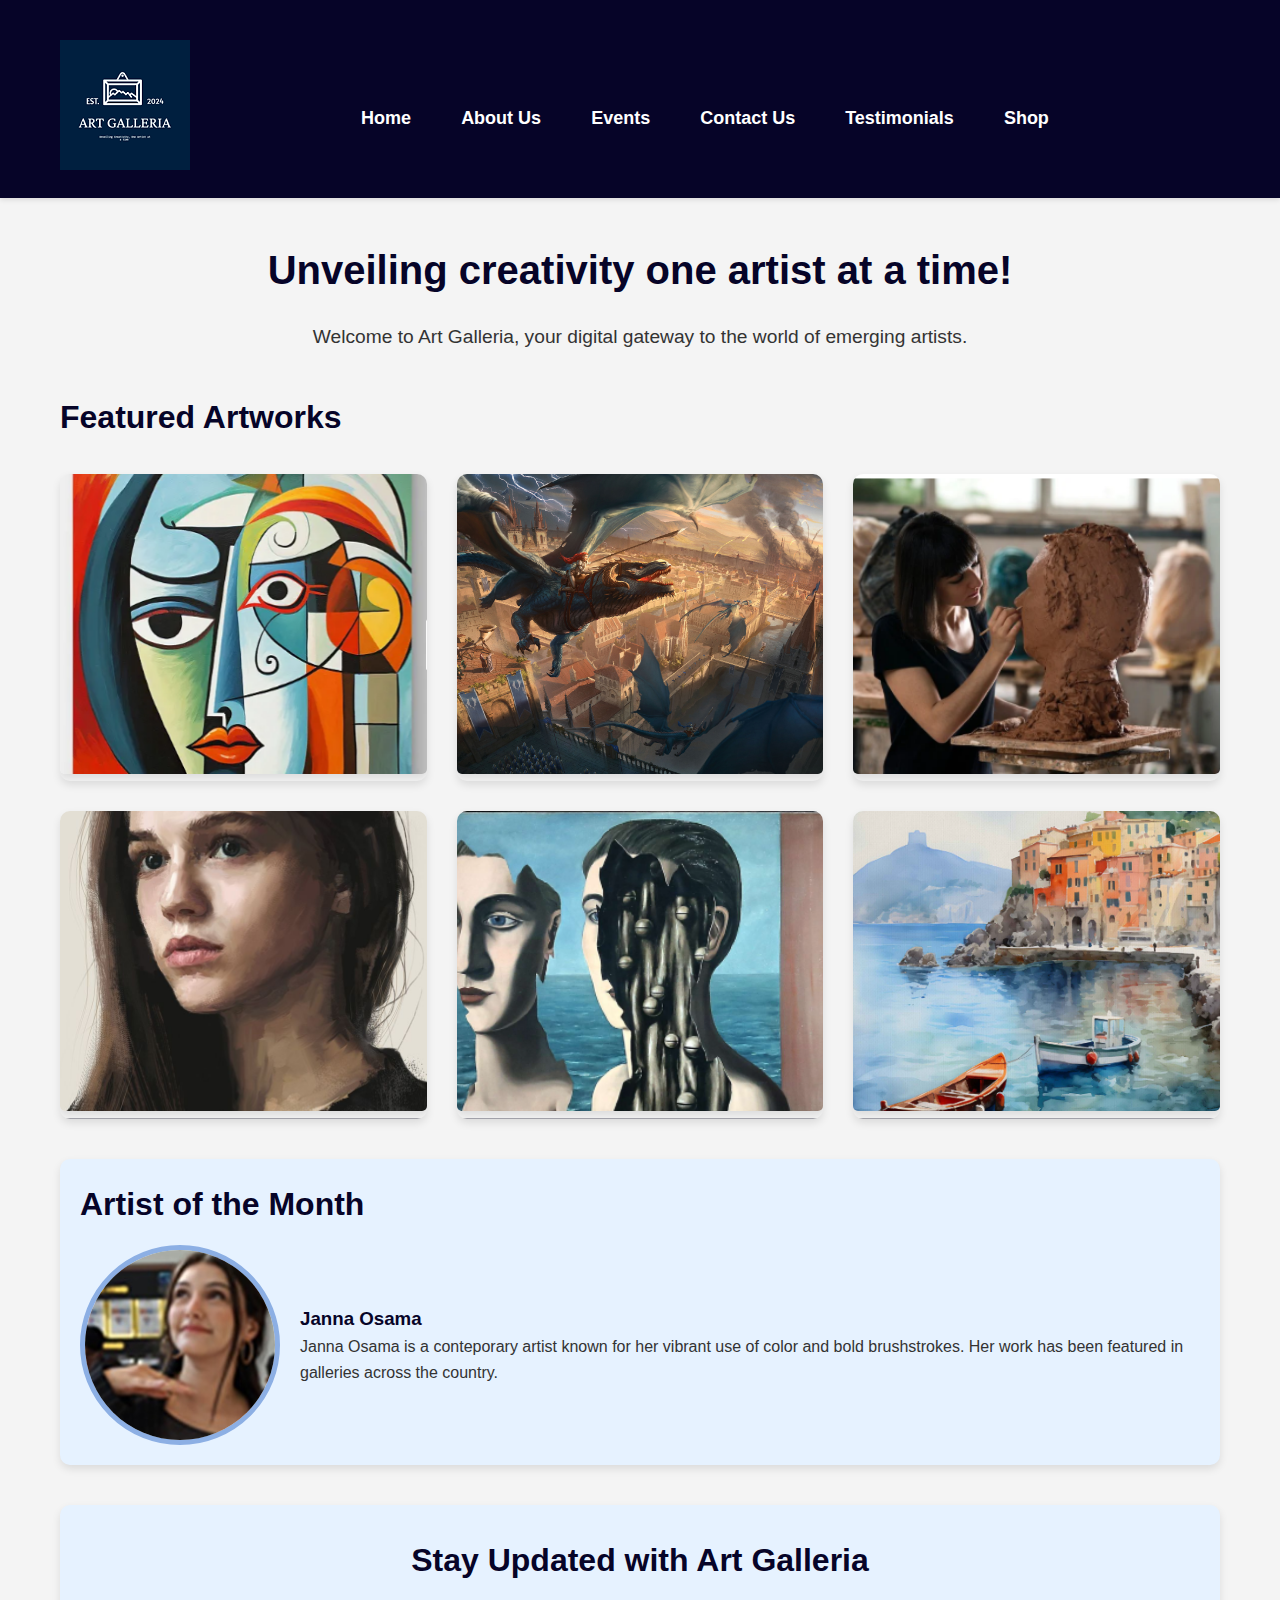
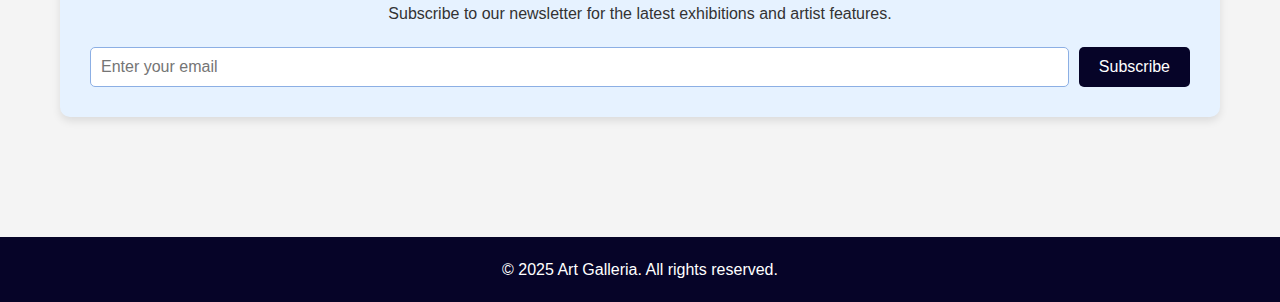
<file: index.html>
<!DOCTYPE html>
        <html lang="en">
        <head>
            <meta name="viewport" content="width=device-width, initial-scale=1.0">

            <meta charset="UTF-8">
            <meta name="viewport" content="width=device-width, initial-scale=1.0">
            <title>Art Galleria - Digital Art Gallery</title>
            <link rel="stylesheet" href="styles.css">
            <style>
                html, body {
                    background-color: #f4f4f4 !important;
                    font-family: 'Arial', sans-serif;
                    color: #333;
                    line-height: 1.6;
                    margin: 0;
                    padding: 0;
                }
                header {
                    background-color: #060428;
                    color: white;
                    padding: 20px 0;
                    box-shadow: 0 2px 5px rgba(0,0,0,0.1);
                }
                .logo-container {
                    text-align: center;
                }
                .logo {
                    max-width: 150px;
                    height: auto;
                }
                .navbar {
                    display: flex;
                    justify-content: center;
                    margin-top: 20px;
                }
                .nav-list {
                    list-style: none;
                    padding: 0;
                    display: flex;
                    gap: 20px;
                }
                .nav-list a {
                    color: white;
                    text-decoration: none;
                    font-weight: bold;
                    transition: color 0.3s ease;
                }
                .nav-list a:hover {
                    color: #609ed4;
                }
                .content {
                    max-width: 1200px;
                    margin: 0 auto;
                    padding: 40px 20px;
                }
                .tagline {
                    font-size: 2.5em;
                    color: #060428;
                    text-align: center;
                    margin-bottom: 20px;
                }
                .intro {
                    text-align: center;
                    font-size: 1.2em;
                    margin-bottom: 40px;
                }
                .featured-art {
                    display: grid;
                    grid-template-columns: repeat(3, 1fr);
                    gap: 30px;
                    margin-top: 30px;
                }
                .art-piece {
                    position: relative;
                    overflow: hidden;
                    border-radius: 10px;
                    box-shadow: 0 4px 8px rgba(0,0,0,0.1);
                    transition: transform 0.3s ease;
                }
                .art-piece:hover {
                    transform: translateY(-5px);
                }
                .art-piece img {
                    width: 100%;
                    height: 300px;
                    object-fit: cover;
                    transition: transform 0.3s ease;
                }
                .art-piece:hover img {
                    transform: scale(1.05);
                }
                .art-info {
                    position: absolute;
                    bottom: 0;
                    left: 0;
                    right: 0;
                    background: rgba(3, 3, 27, 0.7);
                    color: white;
                    padding: 10px;
                    transform: translateY(100%);
                    transition: transform 0.3s ease;
                }
                .art-piece:hover .art-info {
                transform: translateY(0);
            }
            .cta-button {
                display: block;
                width: 200px;
                margin: 40px auto;
                padding: 15px 30px;
                background-color: #8cafe4;
                color: #060428;
                text-align: center;
                text-decoration: none;
                font-weight: bold;
                border-radius: 5px;
                transition: background-color 0.3s ease;
            }
            .cta-button:hover {
                background-color: #8cafe4;
            }
            .wave-container {
                position: relative;
                height: 150px;
                overflow: hidden;
            }
            .wave {
                position: absolute;
                bottom: 0;
                left: 0;
                width: 100%;
                height: 100px;
                background: url('wave.png');
                background-size: 1000px 100px;
            }
            @keyframes animate {
                0% { background-position-x: 0; }
                100% { background-position-x: 1000px; }
            }
            footer {
                background-color: #060428;
                color: white;
                text-align: center;
                padding: 20px;
                margin-top: 40px;
            }
            .artist-spotlight {
            background-color: #e6f2ff;
            padding: 20px;
            border-radius: 10px;
            margin-top: 40px;
        }

        .artist-profile {
            display: flex;
            align-items: center;
            gap: 20px;
        }

        .artist-profile img {
            width: 200px;
            height: 200px;
            object-fit: cover;
            border-radius: 50%;
            border: 5px solid #8cafe4;
        }

        .artist-info h3 {
            color: #060428;
        }

        .artist-bio {
            color: #333;
        }
        .newsletter-signup {
            background-color: #e6f2ff;
            padding: 30px;
            border-radius: 10px;
            margin-top: 40px;
            text-align: center;
        }

        .newsletter-form {
            display: flex;
            justify-content: center;
            gap: 10px;
            margin-top: 20px;
        }

        .newsletter-form input {
            padding: 10px;
            border: 1px solid #8cafe4;
            border-radius: 5px;
            width: 250px;
        }

        .newsletter-form button {
            padding: 10px 20px;
            background-color: #060428;
            color: white;
            border: none;
            border-radius: 5px;
            cursor: pointer;
            transition: background-color 0.3s ease;
        }

        .newsletter-form button:hover {
            background-color: #8cafe4;
        }

            </style>
        </head>
        <body>
            <header>
                <nav class="navbar">
                    <div class="logo-container">
                        <img src="Art.png" alt="Art Galleria Logo" class="logo">
                    </div>
                
                <nav class="navbar">
                    <ul class="nav-list">
                        <li><a href="index.html">Home</a></li>
                        <li><a href="About Us.html">About Us</a></li>
                        <li><a href="Events.html">Events</a></li>
                        <li><a href="Contact Us.html">Contact Us</a></li>
                        <li><a href="Testimonials.html">Testimonials</a></li>
                        <li><a href="Shop.html">Shop</a></li>
                    </ul>
                </nav>
            </header>

            
            
            <main class="content">
                <h1 class="tagline">Unveiling creativity one artist at a time!</h1>
                <p class="intro">Welcome to Art Galleria, your digital gateway to the world of emerging artists.</p>

                <h2>Featured Artworks</h2>

                <div class="featured-art">
                    <div class="art-piece">
                        <img src="Pic.1.PNG" alt="Abstract Expressionism">
                        <div class="art-info">
                            <h3>Abstract expressionism</h3>
                            <p>Georges Braque</p>
                        </div>
                    </div>

                    <div class="art-piece">
                        <img src="Pic.2.PNG" alt="Featured Artwork 2">
                        <div class="art-info">
                            <h3>Digital art</h3>
                            <p>David Villegas</p>
                        </div>
                    </div>

                    <div class="art-piece">
                        <img src="Pic.3.PNG" alt="Featured Artwork 3">
                        <div class="art-info">
                            <h3>sculptures</h3>
                            <p>Jeff Koons</p>
                        </div>
                    </div>

                    <div class="art-piece">
                        <img src="Pic.4.jfif" alt="Featured Artwork 4">
                        <div class="art-info">
                            <h3>Realism</h3>
                            <p>Gerhard Richter</p>
                        </div>
                    </div>

                    <div class="art-piece">
                        <img src="Pic.5.PNG" alt="Featured Artwork 5">
                        <div class="art-info">
                            <h3>Srrealism</h3>
                            <p>Kenny Scharf</p>
                        </div>
                    </div>

                    <div class="art-piece">
                        <img src="pic.6.PNG" alt="Featured Artwork 6">
                        <div class="art-info">
                            <h3>Visual Arts</h3>
                            <p>cecily brown</p>
                        </div>
                    </div>
                </div>

                <section class="artist-spotlight">
                    <h2>Artist of the Month</h2>
                    <div class="artist-profile">
                        <img src="Artist.jpeg"Artist-image>
                        <div class="artist-info"> 
                            <h3>Janna Osama</h3>
                            <p class="artist-bio">Janna Osama is a conteporary artist known for her vibrant use of color and bold brushstrokes. Her work has been featured in galleries across the country.</p>
                        </div>
                    </div>

                </section>
                <section class="newsletter-signup">
                    <h2>Stay Updated with Art Galleria</h2>
                    <p>Subscribe to our newsletter for the latest exhibitions and artist features.</p>
                    <form class="newsletter-form">
                        <input type="email" placeholder="Enter your email" required>
                        <button type="submit">Subscribe</button>
                    </form>
                
            </main>

            <footer>
                <p>&copy; 2025 Art Galleria. All rights reserved.</p>
            </footer>
            <script>

        </script>
        </body>
        </html>
</file>
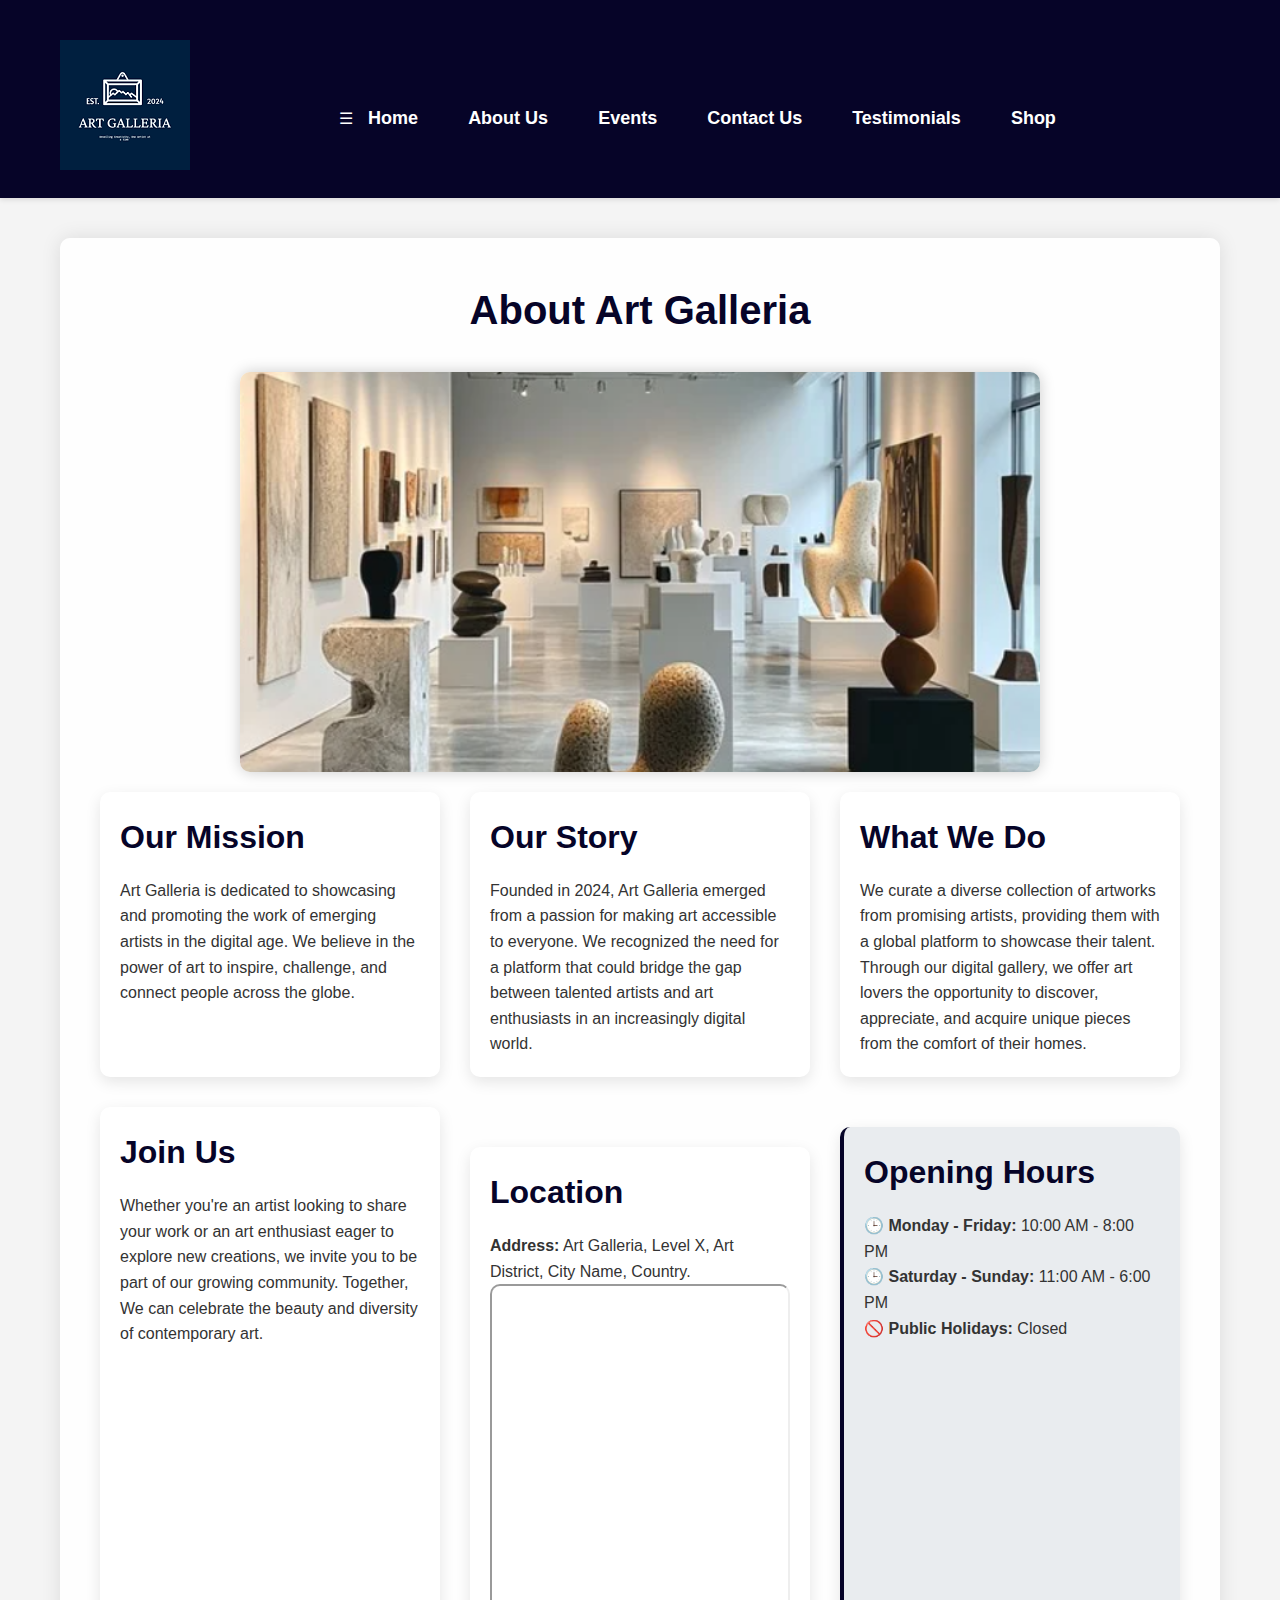
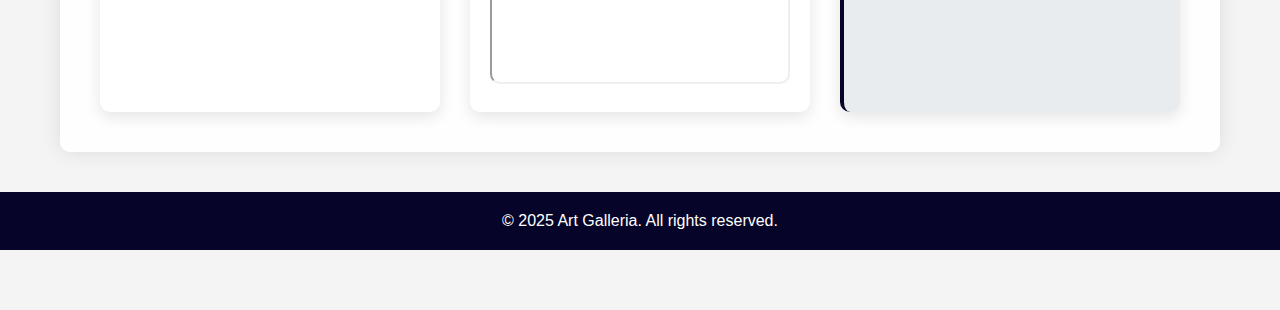
<file: About Us.html>
<!DOCTYPE html>
<html lang="en">
<head>
    <meta charset="UTF-8">
    <meta name="viewport" content="width=device-width, initial-scale=1.0">
    <title>About Us - Art Galleria</title>
    <link rel="stylesheet" href="styles.css">
    <style>
about-content {
    background-color: #e6f2ff; 
    border-radius: 10px;
    box-shadow: 0 0 20px rgba(0,0,0,0.1);
    padding: 40px;
}

.about-section {
    background: #f0f8ff; 
    padding: 20px;
    border-radius: 10px;
    box-shadow: 0 5px 15px rgba(0,0,0,0.1);
}

#opening-hours {
    background-color: #d6e8ff; 
    border-left: 4px solid #060428; 
    margin-top: 20px; 
}


  header {
                    background-color: #060428;
                    color: white;
                    padding: 20px 0;
                    box-shadow: 0 2px 5px rgba(0,0,0,0.1);
                }
                .logo-container {
                    text-align: center;
                }
                .logo {
                    max-width: 150px;
                    height: auto;
                }
                .navbar {
                    display: flex;
                    justify-content: center;
                    margin-top: 20px;
                }
                .nav-list {
                    list-style: none;
                    padding: 0;
                    display: flex;
                    gap: 20px;
                }
                .nav-list a {
                    color: white;
                    text-decoration: none;
                    font-weight: bold;
                    transition: color 0.3s ease;
                }
                .nav-list a:hover {
                    color: #609ed4;
                }
                .content {
                    max-width: 1200px;
                    margin: 0 auto;
                    padding: 40px 20px;
                }
        .content {
    max-width: 1200px;
    margin: 0 auto;
    padding: 40px 20px;
}
@media (max-width: 768px) {
    .content {
        padding: 20px;
    }

    h1 {
        font-size: 2em;
    }
}

        body {
            font-family: 'Arial', sans-serif;
            line-height: 1.6;
            color: #333;
            background-color: #f4f4f4;
        }
        .content {
            max-width: 1200px;
            margin: 0 auto;
            padding: 40px 20px;
        }
        .about-content {
            background-color: rgba(255, 255, 255, 0.9);
            border-radius: 10px;
            box-shadow: 0 0 20px rgba(0,0,0,0.1);
            padding: 40px;
        }
        .about-content h1 {
            font-size: 2.5em;
            color: #060428;
            text-align: center;
            margin-bottom: 30px;
        }
        .about-image {
            width: 100%;
            max-width: 800px; 
            height: 400px; 
            object-fit: cover; 
            display: block; 
            margin: 20px auto; 
            border-radius: 10px;
            box-shadow: 0 0 15px rgba(0,0,0,0.2);
        }
        .about-sections {
            display: grid;
            grid-template-columns: repeat(auto-fill, minmax(300px, 1fr));
            gap: 30px;
        }
        .about-section {
            background: #ffffff;
            padding: 20px;
            border-radius: 10px;
            box-shadow: 0 5px 15px rgba(0,0,0,0.1);
        }
        #location {
            margin-top: 40px; 
        }
        #map {
            width: 100%;
            height: 400px; 
            border-radius: 10px; 
        }
        #opening-hours {
            background-color: #e9ecef; 
            border-left: 4px solid #060428; 
            margin-top: 20px; 
        }
        #opening-hours h2 {
            color: #060428; 
        }
        @media (max-width: 768px) {
            .about-sections {
                grid-template-columns: 1fr; 
            }
        }
    </style>
</head>
<body>
    
    <header>
        <nav class="navbar">
            <div class="logo-container">
                <img src="Art.png" alt="Art Galleria Logo" class="logo">
            </div>
        <nav class="navbar">
            <div class="hamburger">&#9776;</div>
            <ul class="nav-list">
            <ul class="nav-list">
                <li><a href="index.html">Home</a></li>
                <li><a href="About Us.html">About Us</a></li>
                <li><a href="Events.html">Events</a></li>
                <li><a href="Contact Us.html">Contact Us</a></li>
                <li><a href="Testimonials.html">Testimonials</a></li>
                <li><a href="Shop.html">Shop</a></li>
            </ul>
        </nav>
    </header>

    <main class="content">
        <div class="about-content">
            <h1>About Art Galleria</h1>
            
            <img src="artroom.png" alt="Art Gallery" class="about-image">

            <div class="about-sections">
                <div class="about-section">
                    <h2>Our Mission</h2>
                    <p>Art Galleria is dedicated to showcasing and promoting the work of emerging artists in the digital age. We believe in the power of art to inspire, challenge, and connect people across the globe.</p>
                </div>

                <div class="about-section">
                    <h2>Our Story</h2>
                    <p>Founded in 2024, Art Galleria emerged from a passion for making art accessible to everyone. We recognized the need for a platform that could bridge the gap between talented artists and art enthusiasts in an increasingly digital world.</p>
                </div>

                <div class="about-section">
                    <h2>What We Do</h2>
                    <p>We curate a diverse collection of artworks from promising artists, providing them with a global platform to showcase their talent. Through our digital gallery, we offer art lovers the opportunity to discover, appreciate, and acquire unique pieces from the comfort of their homes.</p>
                </div>

                <div class="about-section">
                    <h2>Join Us</h2>
                    <p>Whether you're an artist looking to share your work or an art enthusiast eager to explore new creations, we invite you to be part of our growing community. Together, We can celebrate the beauty and diversity of contemporary art.</p>
                </div>

                
                <div id="location" class="about-section">
                    <h2>Location</h2>
                    <p><strong>Address:</strong> Art Galleria, Level X, Art District, City Name, Country.</p>

                    
                    <iframe 
                        id="map"
                        src="https://www.google.com/maps/embed?pb=!1m18!1m12!1m3!1d3153.1234567890123!2d-122.41941508468193!3d37.77492927975943!2m3!1f0!2f0!3f0!3m2!1i1024!2i768!4f13.1!3m3!1m2!1s0x8085809c9a5d6b7b%3A0x123456789abcdefg!2sArt%20Galleria!5e0!3m2!1sen!2sus!4v1631234567890"
                        allowfullscreen="" 
                        loading="lazy"></iframe>
                </div>

                
                <div id="opening-hours" class="about-section">
                    <h2>Opening Hours</h2>
                    <table></table>
                    <ul style="list-style-type: none;">
                        <li>🕒 <strong>Monday - Friday:</strong> 10:00 AM - 8:00 PM</li>
                        <li>🕒 <strong>Saturday - Sunday:</strong> 11:00 AM - 6:00 PM</li>
                        <li>🚫 <strong>Public Holidays:</strong> Closed</li>
                    </ul>
                </table>
                                </div>

            </div>
        </div>
    </main>

    <footer>
        <p>&copy; 2025 Art Galleria. All rights reserved.</p>
    </footer>

    <script>

        document.querySelector('.hamburger').addEventListener('click', function() {
            document.querySelector('.nav-list').classList.toggle('show');
        });
    
   
    </script>
    
</body>
</html>
</file>
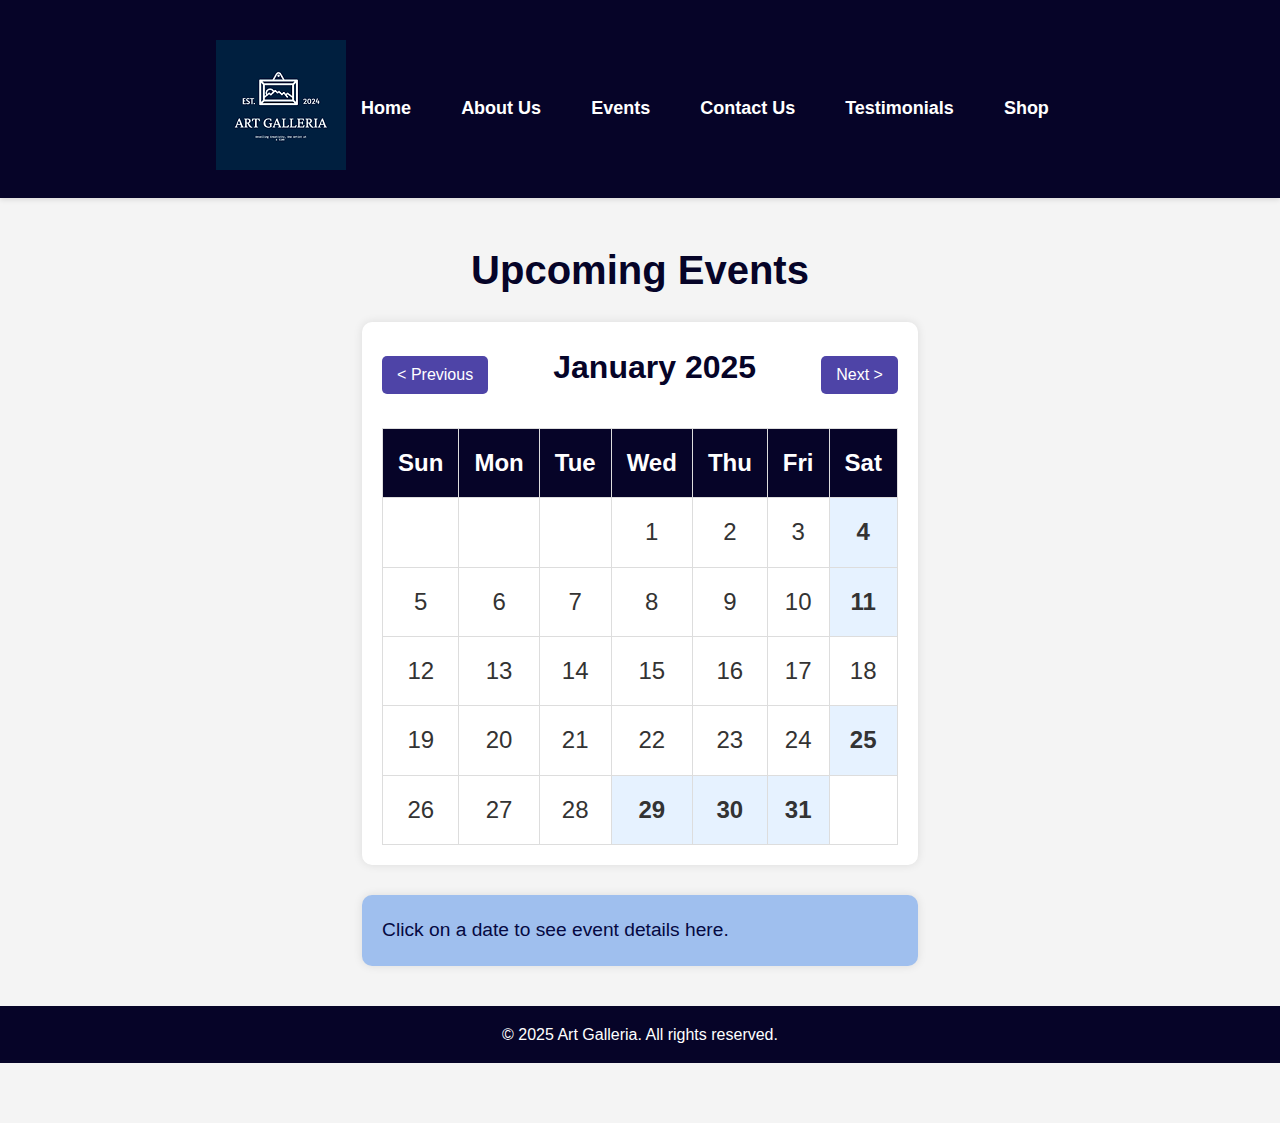
<file: Events.html>
<!DOCTYPE html>
<html lang="en">
<head>
    <meta charset="UTF-8">
    <meta name="viewport" content="width=device-width, initial-scale=1.0">
    <title>Events - Art Galleria</title>
    <link rel="stylesheet" href="styles.css">
    <style>


  header {
                    background-color: #060428;
                    color: white;
                    padding: 20px 0;
                    box-shadow: 0 2px 5px rgba(0,0,0,0.1);
                }
                .logo-container {
                    text-align: center;
                }
                .logo {
                    max-width: 150px;
                    height: auto;
                }
                .navbar {
                    display: flex;
                    justify-content: center;
                    margin-top: 20px;
                }
                .nav-list {
                    list-style: none;
                    padding: 0;
                    display: flex;
                    gap: 20px;
                }
                .nav-list a {
                    color: white;
                    text-decoration: none;
                    font-weight: bold;
                    transition: color 0.3s ease;
                }
                .nav-list a:hover {
                    color: #609ed4;
                }
                .content {
                    max-width: 1200px;
                    margin: 0 auto;
                    padding: 40px 20px;
                }



        .content {
    max-width: 1200px;
    margin: 0 auto;
    padding: 40px 20px;
}

        .calendar {
            max-width: 1300px; 
            margin: 20px auto;
            background-color: white;
            border-radius: 10px;
            box-shadow: 0 0 10px rgba(0,0,0,0.1);
            padding: 20px;
        }
        .calendar-header {
            display: flex;
            justify-content: space-between;
            align-items: center;
            margin-bottom: 20px;
        }
        .calendar-header button {
            background-color: var(--accent-color);
            color: white;
            border: none;
            padding: 10px 15px;
            cursor: pointer;
            border-radius: 5px;
            transition: background-color 0.3s;
        }
        .calendar-header button:hover {
            background-color: var(--secondary-color);
        }
        .calendar table {
            width: 100%;
            border-collapse: collapse;
            font-size: 1.5em;
        }
        .calendar th, .calendar td {
            border: 1px solid #ddd;
            padding: 15px; 
            text-align: center;
            transition: background-color 0.3s;
        }
        .calendar th {
            background-color: var(--primary-color);
            color: white;
        }
        .event-day {
            background-color: #e6f2ff; 
            font-weight: bold;
            cursor: pointer;
        }
        .event-day:hover {
            background-color: #cce5ff;
        }
        #event-details {
            margin-top: 30px; 
            padding: 20px; 
            border-radius: 10px;
            box-shadow: 0 0 10px rgba(0,0,0,0.1);
            background-color: #9fbfee; 
            color: #050942; 
            font-size: 1.2em; 
        }
        .modal {
          display: none;
          position: fixed;
          z-index: 1000;
          left: 0;
          top: 0;
          width: 100%;
          height: 100%;
          background-color: rgba(0,0,0,0.4);
        }
        .modal-content {
          background-color: #a9c9e8;
          margin: 15% auto;
          padding: 20px;
          border: 1px solid #888;
          width: 80%;
          max-width: 600px;
          border-radius: 10px;
        }
        .close {
          color: #aaa;
          float: right;
          font-size: 28px;
          font-weight: bold;
          cursor: pointer;
        }
    </style>
</head>
<body>
    <header>
        <nav class="navbar">
            <div class="logo-container">
                <img src="Art.png" alt="Art Galleria Logo" class="logo">
            </div>
            <ul class="nav-list">
                <li><a href="index.html">Home</a></li>
                <li><a href="About Us.html">About Us</a></li>
                <li><a href="Events.html">Events</a></li>
                <li><a href="Contact Us.html">Contact Us</a></li>
                <li><a href="Testimonials.html">Testimonials</a></li>
                <li><a href="Shop.html">Shop</a></li>
            </ul>
        </nav>
    </header>

    <main class="content">
        <h1>Upcoming Events</h1>
        <div class="calendar">
            <div class="calendar-header">
                <button id="prevMonth">&lt; Previous</button>
                <h2 id="currentMonth">December 2024</h2>
                <button id="nextMonth">Next &gt;</button>
            </div>
            <table>
                <thead>
                    <tr>
                        <th>Sun</th>
                        <th>Mon</th>
                        <th>Tue</th>
                        <th>Wed</th>
                        <th>Thu</th>
                        <th>Fri</th>
                        <th>Sat</th>
                    </tr>
                </thead>
                <tbody id="calendarBody">
                   
                </tbody>
            </table>
        </div>

        <div id="event-details">
           Click on a date to see event details here.
        </div>
    </main>

    <div id="eventModal" class="modal">
      <div class="modal-content">
        <span class="close">&times;</span>
        <h2 id="modalTitle"></h2>
        <p id="modalDescription"></p>
      </div>
    </div>

    <footer>
        <p>&copy; 2025 Art Galleria. All rights reserved.</p>
    </footer>

    <script>
       const events = {
           '2025-01-04': { title: 'New Year Art Exhibition', description: 'Explore auspicious symbols in Japanese art at The Museum of the Imperial Collections.' },
           '2025-01-11': { title: 'Mika Ninagawa Exhibition', description: 'Experience a "picture scroll" inspired by Kyoto at the Kyoto City Kyocera Museum of Art.' },
           '2025-01-25': { title: 'Ayako Miyawaki Retrospective', description: 'View 150 works by Ayako Miyawaki at Tokyo Station Gallery.' },
           '2025-01-29': { title: 'Emirates Airline Festival of Literature', description: 'Attend author talks and workshops at InterContinental Hotel Festival City.' },
           '2025-01-30': { title: 'Tanat Teeradakorn: National Opera Complex', description: 'Explore Thai-UK cultural connections at Gasworks, London.' },
           '2025-01-31': { title: 'Yebisu International Festival', description: 'Experience innovative moving image art at Tokyo Photographic Art Museum.' },
           '2025-01-31': { title: 'Sikka Art and Design Festival', description: 'Discover local and regional art innovations at Al Shindagha Historic Neighbourhood.' },
           '2025-02-01': { title: 'Abstract Art Workshop', description: 'Learn techniques for creating abstract art with local artist Jane Doe.' },
           '2025-02-07': { title: 'Photography Exhibition Opening', description: 'Join us for the opening night of our new photography exhibition "Urban Landscapes".' },
           '2025-02-14': { title: 'Valentine\'s Day Art Sale', description: 'Special discounts on romantic-themed artworks for Valentine\'s Day.' },
           '2025-02-20': { title: 'Artist Talk: Modern Sculpture', description: 'Renowned sculptor John Smith discusses his approach to modern sculpture.' },
           '2025-02-28': { title: 'Children\'s Art Day', description: 'A day of fun art activities and workshops for children aged 5-12.' },
           '2024-12-01': { title: 'Art Exhibition Opening', description: 'Join us for the opening of our latest exhibition featuring local artists.' },
           '2024-12-05': { title: 'Live Painting Session', description: 'Watch artists create live at our gallery.' },
           '2024-12-10': { title: 'Photography Workshop', description: 'Learn photography skills from professionals.' },
           '2024-12-12': { title: 'Gallery Talk', description: 'Join us for a discussion with featured artists.' },
           '2024-12-15': { title: 'Workshop: Painting Techniques', description: 'Learn new painting techniques in our hands-on workshop.' },
           '2024-12-20': { title: 'Holiday Art Sale', description: 'Find unique gifts at our holiday art sale.' },
           '2024-12-25': { title: 'Christmas Celebration', description: 'Celebrate Christmas with art and community.' }
       };

       function generateCalendar(year, month) {
           const firstDay = new Date(year, month, 1);
           const lastDay = new Date(year, month + 1, 0);
           const daysInMonth = lastDay.getDate();
           const startingDay = firstDay.getDay();

           let calendarHTML = '';
           let dayCount = 1;

           for (let i = 0; i < 6; i++) {
               calendarHTML += '<tr>';
               for (let j = 0; j < 7; j++) {
                   if (i === 0 && j < startingDay) {
                       calendarHTML += '<td></td>';
                   } else if (dayCount > daysInMonth) {
                       calendarHTML += '<td></td>';
                   } else {
                       const dateString = `${year}-${String(month + 1).padStart(2, '0')}-${String(dayCount).padStart(2, '0')}`;
                       const eventClass = events[dateString] ? 'event-day' : '';
                       calendarHTML += `<td class="${eventClass}" onclick="showEventDetails(${dayCount}, ${month + 1}, ${year})">${dayCount}</td>`;
                       dayCount++;
                   }
               }
               calendarHTML += '</tr>';
               if (dayCount > daysInMonth) break;
           }

           document.getElementById('calendarBody').innerHTML = calendarHTML;
           document.getElementById('currentMonth').textContent = new Date(year, month).toLocaleString('default', { month:'long', year:'numeric' });
       }

       function showEventDetails(day, month, year) {
           const dateString = `${year}-${String(month).padStart(2, '0')}-${String(day).padStart(2, '0')}`;
           const event = events[dateString];

           if (event) {
               document.getElementById('modalTitle').textContent = event.title;
               document.getElementById('modalDescription').textContent = event.description;
               document.getElementById('eventModal').style.display = 'block';
           }
       }

       function closeModal() {
           document.getElementById('eventModal').style.display = 'none';
       }

       document.querySelector('.close').onclick = closeModal;
       window.onclick = function(event) {
           if (event.target == document.getElementById('eventModal')) {
               closeModal();
           }
       }
       let currentDate = new Date(2025, 0, 13);
       generateCalendar(currentDate.getFullYear(), currentDate.getMonth());

       document.getElementById('prevMonth').addEventListener('click', () => {
           currentDate.setMonth(currentDate.getMonth() - 1);
           generateCalendar(currentDate.getFullYear(), currentDate.getMonth());
       });

       document.getElementById('nextMonth').addEventListener('click', () => {
           currentDate.setMonth(currentDate.getMonth() + 1);
           generateCalendar(currentDate.getFullYear(), currentDate.getMonth());
       });
    document.querySelector('.hamburger').addEventListener('click', function() {
        document.querySelector('.nav-list').classList.toggle('show');
    });
    </script>
</body>
</html>
</file>
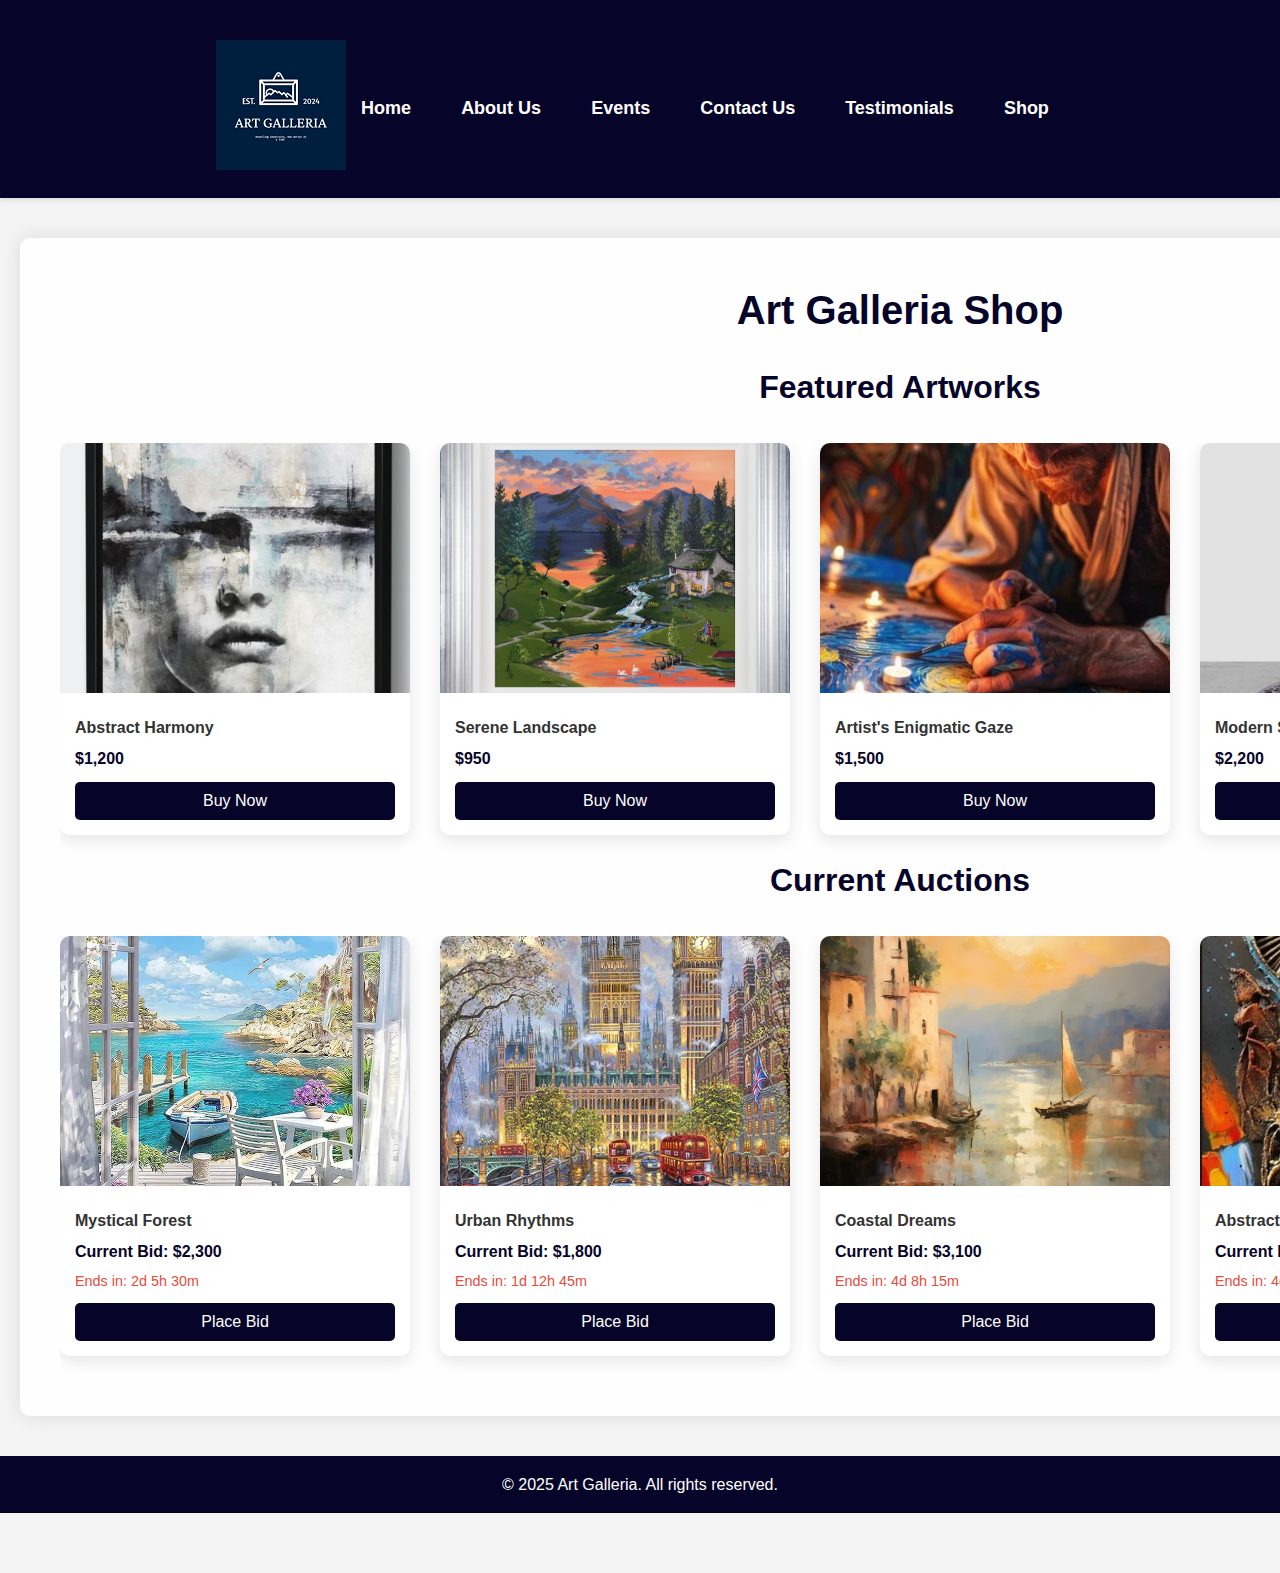
<file: Shop.html>
<!DOCTYPE html>
    <html lang="en">
    <head>
        <meta charset="UTF-8">
        <meta name="viewport" content="width=device-width, initial-scale=1.0">
        <title>Shop - Art Galleria</title>
        <link rel="stylesheet" href="styles.css">
    </head>
    <meta charset="UTF-8">
    <meta name="viewport" content="width=device-width, initial-scale=1.0">
    <title>Shop - Art Galleria</title>
    <link rel="stylesheet" href="styles.css">
    <style>

  header {
                    background-color: #060428;
                    color: white;
                    padding: 20px 0;
                    box-shadow: 0 2px 5px rgba(0,0,0,0.1);
                }
                .logo-container {
                    text-align: center;
                }
                .logo {
                    max-width: 150px;
                    height: auto;
                }
                .navbar {
                    display: flex;
                    justify-content: center;
                    margin-top: 20px;
                }
                .nav-list {
                    list-style: none;
                    padding: 0;
                    display: flex;
                    gap: 20px;
                }
                .nav-list a {
                    color: white;
                    text-decoration: none;
                    font-weight: bold;
                    transition: color 0.3s ease;
                }
                .nav-list a:hover {
                    color: #609ed4;
                }
                .content {
                    max-width: 1200px;
                    margin: 0 auto;
                    padding: 40px 20px;
                }
        .content {
    max-width: 1200px;
    margin: 0 auto;
    padding: 40px 20px;
}

        body {
            font-family: 'Arial', sans-serif;
            line-height: 1.6;
            color: #333;
            background-color: #f4f4f4;
        }
        .content {
            max-width: 1800px;
            margin: 0 auto;
            padding: 40px 20px;
        }
        .shop-content {
            background-color: rgba(255, 255, 255, 0.9);
            border-radius: 10px;
            box-shadow: 0 0 20px rgba(0,0,0,0.1);
            padding: 40px;
        }rd
        .shop-content h1, .shop-content h2 {
            color: #060428;
            text-align: center;
            margin-bottom: 30px;
        }
        .art-grid {
            display: flex;
            overflow-x: auto;
            gap: 30px;
            padding-bottom: 20px;
        }
        .art-item {
            flex: 0 0 auto;
            width: 350px;
            background: #ffffff;
            border-radius: 10px;
            box-shadow: 0 5px 15px rgba(0,0,0,0.1);
            overflow: hidden;
            transition: transform 0.3s ease;
        }
        .art-item:hover {
            transform: translateY(-5px);
        }
        .art-item img {
            width: 100%;
            height: 250px;
            object-fit: cover;
        }
        .art-info {
            padding: 15px;
        }
        .art-title {
            font-weight: bold;
            margin-bottom: 5px;
        }
        .art-price {
            color: #060428;
            font-weight: bold;
        }
        .buy-button, .bid-button {
            display: block;
            width: 100%;
            padding: 10px;
            background-color: #060428;
            color: white;
            text-align: center;
            text-decoration: none;
            border: none;
            border-radius: 5px;
            margin-top: 10px;
            cursor: pointer;
            transition: background-color 0.3s ease;
        }
        .buy-button:hover, .bid-button:hover {
            background-color: #0a0750;
        }
        .auction-timer {
            font-size: 0.9em;
            color: #e74c3c;
            margin-top: 5px;
        }
        .art-grid::-webkit-scrollbar {
            height: 8px;
        }
        .art-grid::-webkit-scrollbar-track {
            background: #f1f1f1;
        }
        .art-grid::-webkit-scrollbar-thumb {
            background: #888;
            border-radius: 4px;
        }
        .art-grid::-webkit-scrollbar-thumb:hover {
            background: #555;
        }
    </style>
</head>
<body>
   <header>
    <nav class="navbar">
        <div class="logo-container">
            <img src="Art.png" alt="Art Galleria Logo" class="logo">
        </div>
        <ul class="nav-list">
            <li><a href="index.html">Home</a></li>
            <li><a href="About Us.html">About Us</a></li>
            <li><a href="Events.html">Events</a></li>
            <li><a href="Contact Us.html">Contact Us</a></li>
            <li><a href="Testimonials.html">Testimonials</a></li>
            <li><a href="Shop.html">Shop</a></li>
        </ul>
    </nav>
</header>


    <main class="content">
        <div class="shop-content">
            <h1>Art Galleria Shop</h1>
            
            <h2>Featured Artworks</h2>
            <div class="art-grid">
                <div class="art-item">
                    <img src="art1.jpg" alt="Abstract Painting">
                    <div class="art-info">
                        <p class="art-title">Abstract Harmony</p>
                        <p class="art-price">$1,200</p>
                        <button class="buy-button">Buy Now</button>
                    </div>
                </div>
                <div class="art-item">
                    <img src="art2.jpg" alt="Landscape Painting">
                    <div class="art-info">
                        <p class="art-title">Serene Landscape</p>
                        <p class="art-price">$950</p>
                        <button class="buy-button">Buy Now</button>
                    </div>
                </div>
                <div class="art-item">
                    <img src="art3.jpg" alt="Portrait">
                    <div class="art-info">
                        <p class="art-title">Artist's Enigmatic Gaze</p>
                        <p class="art-price">$1,500</p>
                        <button class="buy-button">Buy Now</button>
                    </div>
                </div>
                <div class="art-item">
                    <img src="art4.jpg" alt="Modern Sculpture">
                    <div class="art-info">
                        <p class="art-title">Modern Sculpture</p>
                        <p class="art-price">$2,200</p>
                        <button class="buy-button">Buy Now</button>
                    </div>
                </div>
                <div class="art-item">
                    <img src="art5.jpg" alt="Colorful Abstract Art">
                    <div class="art-info">
                        <p class="art-title">Colorful Abstract Art</p>
                        <p class="art-price">$800</p>
                        <button class="buy-button">Buy Now</button>
                    </div>
                </div>
                <div class="art-item">
                    <img src="art6.jpg" alt="Impressionist Landscape">
                    <div class="art-info">
                        <p class="art-title">Sunset Meadows</p>
                        <p class="art-price">$1,800</p>
                        <button class="buy-button">Buy Now</button>
                    </div>
                </div>
                <div class="art-item">
                    <img src="art7.jpg" alt="Contemporary Sculpture">
                    <div class="art-info">
                        <p class="art-title">Urban Rhythm</p>
                        <p class="art-price">$3,500</p>
                        <button class="buy-button">Buy Now</button>
                    </div>
                </div>
            </div>

            <h2>Current Auctions</h2>
            <div class="art-grid">
                <div class="art-item">
                    <img src="auction1.jpg" alt="Auction Item 1">
                    <div class="art-info">
                        <p class="art-title">Mystical Forest</p>
                        <p class="art-price">Current Bid: $2,300</p>
                        <p class="auction-timer">Ends in: 2d 5h 30m</p>
                        <button class="bid-button">Place Bid</button>
                    </div>
                </div>
                <div class="art-item">
                    <img src="auction2.jpg" alt="Auction Item 2">
                    <div class="art-info">
                        <p class="art-title">Urban Rhythms</p>
                        <p class="art-price">Current Bid: $1,800</p>
                        <p class="auction-timer">Ends in: 1d 12h 45m</p>
                        <button class="bid-button">Place Bid</button>
                    </div>
                </div>
                <div class="art-item">
                    <img src="auction3.jpg" alt="Auction Item 3">
                    <div class="art-info">
                        <p class="art-title">Coastal Dreams</p>
                        <p class="art-price">Current Bid: $3,100</p>
                        <p class="auction-timer">Ends in: 4d 8h 15m</p>
                        <button class="bid-button">Place Bid</button>
                    </div>
                </div>
                <div class="art-item">
                    <img src="auction4.jpg" alt="Auction Item 4">
                    <div class="art-info">
                        <p class="art-title">Abstract Fusion</p>
                        <p class="art-price">Current Bid: $2,700</p>
                        <p class="auction-timer">Ends in: 4d 2h 50m</p>
                        <button class="bid-button">Place Bid</button>
                    </div>
                </div>
                <div class="art-item">
                    <img src="auction5.jpg" alt="Auction Item 5">
                    <div class="art-info">
                        <p class="art-title">Neon Dreams</p>
                        <p class="art-price">Current Bid: $1,900</p>
                        <p class="auction-timer">Ends in: 3d 6h 20m</p>
                        <button class="bid-button">Place Bid</button>
                    </div>
                </div>
                <div class="art-item">
                    <img src="auction6.jpg" alt="Auction Item 6">
                    <div class="art-info">
                        <p class="art-title">Ethereal Whispers</p>
                        <p class="art-price">Current Bid: $2,500</p>
                        <p class="auction-timer">Ends in: 2d 18h 45m</p>
                        <button class="bid-button">Place Bid</button>
                    </div>
                </div>
                <div class="art-item">
                    <img src="auction7.jpg" alt="Auction Item 7">
                    <div class="art-info">
                        <p class="art-title">Quantum Reflections</p>
                        <p class="art-price">Current Bid: $3,800</p>
                        <p class="auction-timer">Ends in: 5d 10h 30m</p>
                        <button class="bid-button">Place Bid</button>
                    </div>
                </div>
            </div>
        </div>
    </main>

    <footer>
        <p>&copy; 2025 Art Galleria. All rights reserved.</p>
    </footer>

    <script>
    document.querySelector('.hamburger').addEventListener('click', function() {
        document.querySelector('.nav-list').classList.toggle('show');
    });
</script>
</body>
</html>
</file>
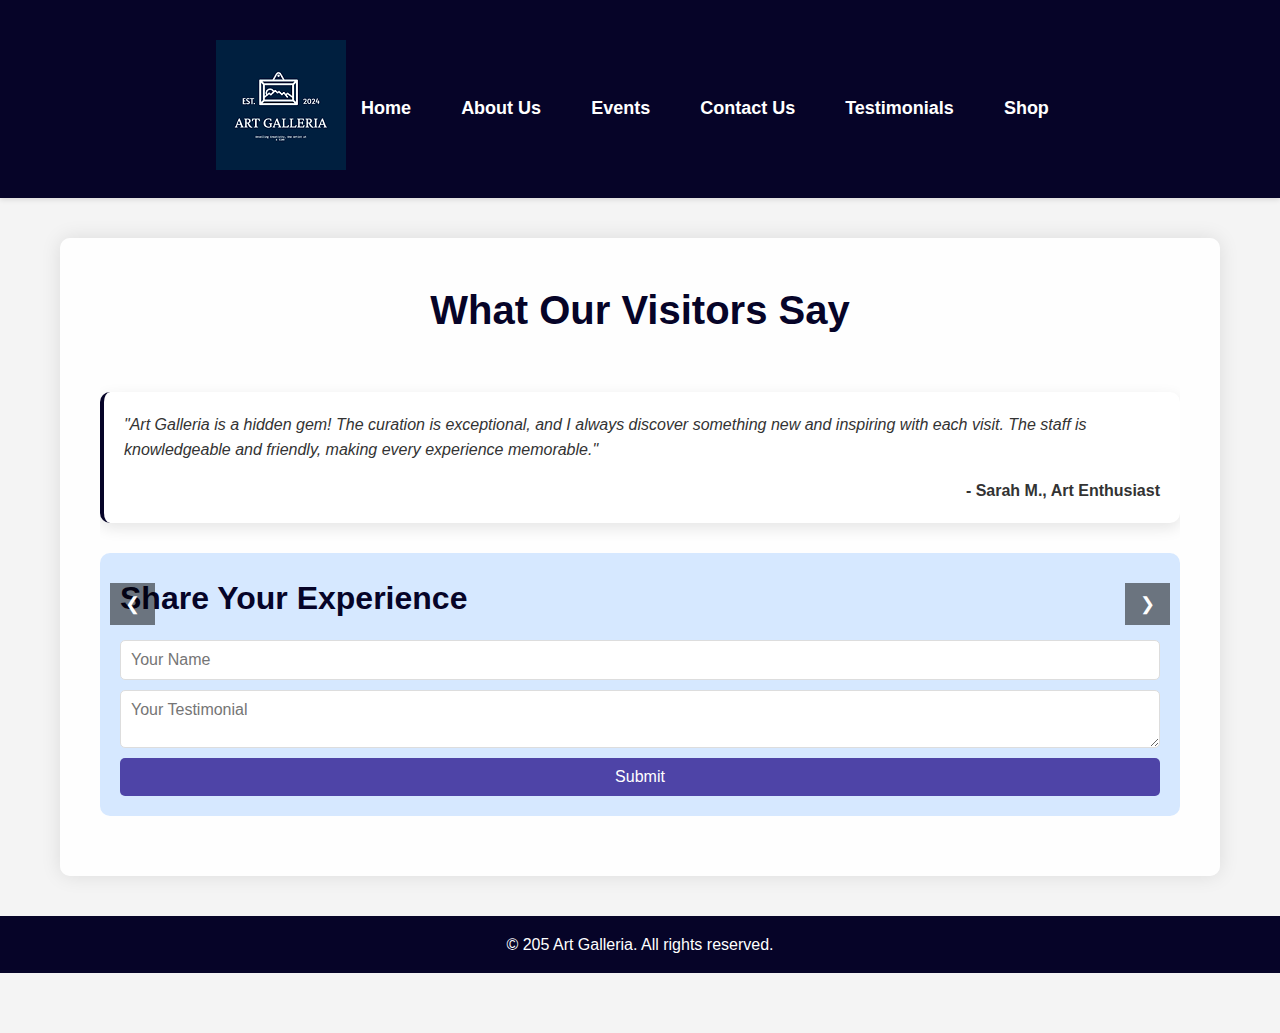
<file: Testimonials.html>
<!DOCTYPE html>
<html lang="en">
<head>
    <meta charset="UTF-8">
    <meta name="viewport" content="width=device-width, initial-scale=1.0">
    <title>Testimonials - Art Galleria</title>
    <link rel="stylesheet" href="styles.css">
    <style>
body {
    background-color: #e6f2ff; /* Light blue background */
}

.testimonials-content {
    background-color: #f0f8ff; /* Slightly different light blue */
    border-radius: 10px;
    box-shadow: 0 0 20px rgba(0,0,0,0.1);
    padding: 40px;
}

.testimonial {
    background: #ffffff;
    padding: 20px;
    border-radius: 10px;
    box-shadow: 0 5px 15px rgba(0,0,0,0.1);
    margin-bottom: 30px;
    border-left: 4px solid #060428;
}

.submit-testimonial {
    background-color: #d6e8ff; /* A bit darker blue for contrast */
    padding: 20px;
    border-radius: 10px;
    margin-top: 30px;
}


  header {
                    background-color: #060428;
                    color: white;
                    padding: 20px 0;
                    box-shadow: 0 2px 5px rgba(0,0,0,0.1);
                }
                .logo-container {
                    text-align: center;
                }
                .logo {
                    max-width: 150px;
                    height: auto;
                }
                .navbar {
                    display: flex;
                    justify-content: center;
                    margin-top: 20px;
                }
                .nav-list {
                    list-style: none;
                    padding: 0;
                    display: flex;
                    gap: 20px;
                }
                .nav-list a {
                    color: white;
                    text-decoration: none;
                    font-weight: bold;
                    transition: color 0.3s ease;
                }
                .nav-list a:hover {
                    color: #609ed4;
                }
                .content {
                    max-width: 1200px;
                    margin: 0 auto;
                    padding: 40px 20px;
                }


        .content {
    max-width: 1200px;
    margin: 0 auto;
    padding: 40px 20px;
}

              body {
            font-family: 'Arial', sans-serif;
            line-height: 1.6;
            color: #333;
            background-color: #f4f4f4;
        }
        .content {
            max-width: 1200px;
            margin: 0 auto;
            padding: 40px 20px;
        }
        .testimonials-content {
            background-color: rgba(255, 255, 255, 0.9);
            border-radius: 10px;
            box-shadow: 0 0 20px rgba(0,0,0,0.1);
            padding: 40px;
        }
        .testimonials-content h1 {
            font-size: 2.5em;
            color: #060428;
            text-align: center;
            margin-bottom: 30px;
        }
        .testimonial {
            background: #ffffff;
            padding: 20px;
            border-radius: 10px;
            box-shadow: 0 5px 15px rgba(0,0,0,0.1);
            margin-bottom: 30px;
        }
        .testimonial-text {
            font-style: italic;
            margin-bottom: 15px;
        }
        .testimonial-author {
            font-weight: bold;
            text-align: right;
        }
        @media (max-width: 768px) {
            .testimonials-content {
                padding: 20px;
            }
        }

        
        .testimonial-carousel {
            position: relative;
            overflow: hidden;
            padding: 20px 0;
        }
        .testimonial-slide {
            display: none;
            animation: fadeEffect 1.5s;
        }
        .testimonial-slide.active {
            display: block;
        }
        .carousel-btn {
            position: absolute;
            top: 50%;
            transform: translateY(-50%);
            background-color: rgba(0,0,0,0.5);
            color: white;
            padding: 10px 15px;
            border: none;
            cursor: pointer;
            font-size: 18px;
        }
        .prev-btn { left: 10px; }
        .next-btn { right: 10px; }
        @keyframes fadeEffect {
            from {opacity: 0.4}
            to {opacity: 1}
        }
    </style>
</head>
<body>
    <header>
        <nav class="navbar">
            <div class="logo-container">
                <img src="Art.png" alt="Art Galleria Logo" class="logo">
            </div>
            <ul class="nav-list">
                <li><a href="index.html">Home</a></li>
                <li><a href="About Us.html">About Us</a></li>
                <li><a href="Events.html">Events</a></li>
                <li><a href="Contact Us.html">Contact Us</a></li>
                <li><a href="Testimonials.html">Testimonials</a></li>
                <li><a href="Shop.html">Shop</a></li>
            </ul>
        </nav>
    </header>

    <main class="content">
        <div class="testimonials-content">
            <h1>What Our Visitors Say</h1>
            
            <div class="testimonial-carousel">
                <div class="testimonial-slide active">
                    <div class="testimonial">
                        <p class="testimonial-text">"Art Galleria is a hidden gem! The curation is exceptional, and I always discover something new and inspiring with each visit. The staff is knowledgeable and friendly, making every experience memorable."</p>
                        <p class="testimonial-author">- Sarah M., Art Enthusiast</p>
                    </div>
                </div>

                
                <div class="testimonial-slide">
                    <div class="testimonial">
                        <p class="testimonial-text">"As an emerging artist, I'm grateful for the platform Art Galleria provides. They truly care about showcasing diverse talents and connecting artists with art lovers. It's been a game-changer for my career."</p>
                        <p class="testimonial-author">- Alex K., Featured Artist</p>
                    </div>
                </div>

                <div class="testimonial-slide">
                    <div class="testimonial">
                        <p class="testimonial-text">"I attended a workshop at Art Galleria last month, and it was an incredible experience. The instructor was passionate, the materials were top-notch, and I left feeling inspired and more confident in my artistic abilities."</p>
                        <p class="testimonial-author">- Emily R., Workshop Participant</p>
                    </div>
                </div>

                <div class="testimonial-slide">
                    <div class="testimonial">
                        <p class="testimonial-text">"The online gallery is beautifully designed and user-friendly. I was able to find the perfect piece for my home office, and the shipping was quick and secure. I'll definitely be a returning customer!"</p>
                        <p class="testimonial-author">- Michael T., Online Shopper</p>
                    </div>
                </div>
                <div class="submit-testimonial">
                    <h2>Share Your Experience</h2>
                    <form>
                        <input type="text" placeholder="Your Name" required>
                        <textarea placeholder="Your Testimonial" required></textarea>
                        <button type="submit">Submit</button>
                    </form>
                </div>
                <button class="carousel-btn prev-btn" onclick="changeSlide(-1)">&#10094;</button>
                <button class="carousel-btn next-btn" onclick="changeSlide(1)">&#10095;</button>
            </div>

        </div>

    </main>

    <footer>
        <p>&copy; 205 Art Galleria. All rights reserved.</p>
    </footer>

    <script>
        let slideIndex = 0;
        showSlides(slideIndex);

        function changeSlide(n) {
            showSlides(slideIndex += n);
        }

        function showSlides(n) {
            let slides = document.getElementsByClassName("testimonial-slide");
            if (n >= slides.length) {slideIndex = 0}
            if (n < 0) {slideIndex = slides.length - 1}
            for (let i = 0; i < slides.length; i++) {
                slides[i].classList.remove("active");
            }
            slides[slideIndex].classList.add("active");
        }


        setInterval(() => changeSlide(1), 5000);


        document.querySelector('.hamburger').addEventListener('click', function() {
            document.querySelector('.nav-list').classList.toggle('show');
        });
    </script>
</body>
</html>
</file>
<file: styles.css>
:root {
    --primary-color: #060428;
    --secondary-color: #0a599d;
    --accent-color: #4e44a7;
    --text-color: #333333;
    --background-color: #f4f4f4;
    --header-text-color: #ffffff;
    --border-radius: 5px;
    --box-shadow: 0 4px 8px rgba(0,0,0,0.1);
}

* {
    margin: 0;
    padding: 0;
    box-sizing: border-box;
}

html {
    scroll-behavior: smooth;
}

body {
    font-family: Arial, sans-serif;
    background-color: var(--background-color);
    color: var(--text-color);
    line-height: 1.6;
    min-height: 100vh;
    display: flex;
    flex-direction: column;
    margin: 0;
    padding-bottom: 60px;
}

header {
    background-color: var(--primary-color);
    color: var(--header-text-color);
    padding: 1rem;
    width: 100%;
    box-shadow: 0 2px 5px rgba(0,0,0,0.1);
}

.navbar {
    display: flex;
    justify-content: space-between;
    align-items: center;
    max-width: 1200px;
    margin: 0 auto;
    padding: 0 20px;
}

.logo-container {
    flex: 0 0 auto;
}

.logo {
    max-width: 150px;
    height: auto;
}

.nav-list {
    list-style: none;
    display: flex;
    gap: 30px;
}

.nav-list a {
    color: var(--header-text-color);
    text-decoration: none;
    padding: 10px 15px;
    border-radius: var(--border-radius);
    transition: background-color 0.3s, color 0.3s;
    font-size: 18px;
}

.nav-list a:hover, .nav-list a:focus {
    background-color: var(--secondary-color);
    outline: none;
}

main {
    flex-grow: 1;
}

.content {
    padding: 2rem;
    max-width: 1200px;
    margin: 0 auto;
}

h1, .tagline {
    font-size: 2.5em;
    color: var(--primary-color);
    text-align: center;
    margin-bottom: 20px;
}

h2 {
    font-size: 2em;
    color: var(--primary-color);
    margin-bottom: 15px;
}

.featured-art {
    display: flex;
    flex-wrap: wrap;
    justify-content: center;
    gap: 20px;
    margin-top: 30px;
}

.art-piece {
    text-align: center;
}

.featured-art img {
    width: 300px;
    height: 300px;
    object-fit: cover;
    border-radius: var(--border-radius);
    box-shadow: var(--box-shadow);
    transition: transform 0.3s ease;
}

.cta-button {
    display: block;
    width: 200px;
    margin: 40px auto;
    padding: 15px 30px;
    background-color: var(--accent-color);
    color: white;
    text-align: center;
    text-decoration: none;
    font-weight: bold;
    border-radius: var(--border-radius);
    transition: background-color 0.3s ease;
}

.cta-button:hover {
    background-color: var(--secondary-color);
}

footer {
    background-color: var(--primary-color);
    color: var(--header-text-color);
    text-align: center;
    padding: 1rem;
    width: 100%;
    position: relative;
    z-index: 1001;
}

.artist-spotlight, .newsletter-signup, .floor-plan {
    margin: 40px 0;
    padding: 20px;
    background-color: #fff;
    border-radius: var(--border-radius);
    box-shadow: var(--box-shadow);
}

.artist-profile {
    display: flex;
    align-items: center;
    gap: 20px;
}

.artist-image {
    width: 200px;
    height: 200px;
    object-fit: cover;
    border-radius: 50%;
}

.artist-info {
    flex: 1;
}

.artist-link {
    display: inline-block;
    margin-top: 10px;
    color: var(--primary-color);
    text-decoration: none;
    font-weight: bold;
}

.newsletter-form {
    display: flex;
    gap: 10px;
    margin-top: 20px;
}

.newsletter-form input {
    flex: 1;
    padding: 10px;
    border: 1px solid #ddd;
    border-radius: var(--border-radius);
}

.newsletter-form button {
    padding: 10px 20px;
    background-color: var(--primary-color);
    color: white;
    border: none;
    border-radius: var(--border-radius);
    cursor: pointer;
}

.testimonial:hover {
    transform: scale(1.05);
    transition: transform 0.3s ease;
}

.submit-testimonial {
    margin-top: 40px;
    padding: 20px;
    background-color: #f0f0f0;
    border-radius: var(--border-radius);
}

.submit-testimonial form {
    display: flex;
    flex-direction: column;
    gap: 10px;
}

.submit-testimonial input,
.submit-testimonial textarea {
    padding: 10px;
    border: 1px solid #ddd;
    border-radius: var(--border-radius);
}

.submit-testimonial button {
    padding: 10px 20px;
    background-color: var(--accent-color);
    color: white;
    border: none;
    border-radius: var(--border-radius);
    cursor: pointer;
}

input, textarea, button {
    font-family: inherit;
    font-size: 16px;
}

@media (max-width: 1024px) {
    .content {
        padding: 1.5rem;
    }
    
    .featured-art {
        gap: 15px;
    }
}

@media (max-width: 768px) {
    .logo {
        max-width: 100px;
    }

    .navbar {
        flex-direction: column;
        align-items: flex-start;
    }

    .nav-list {
        margin-top: 20px;
        flex-direction: column;
        width: 100%;
    }

    .nav-list li {
        margin-left: 0;
        margin-bottom: 10px;
    }

    .hamburger {
        display: block;
        position: absolute;
        top: 20px;
        right: 20px;
        font-size: 30px;
        cursor: pointer;
        z-index: 1000;
    }

    .nav-list {
        display: none;
    }

    .nav-list.show {
        display: flex;
    }

    .content {
        padding: 20px 10px;
    }

    h1, .tagline {
        font-size: 1.8em;
    }

    h2 {
        font-size: 1.5em;
    }

    .featured-art {
        grid-template-columns: 1fr;
        gap: 20px;
    }

    .art-piece img {
        height: 250px;
    }

    .cta-button {
        width: 80%;
        max-width: 200px;
    }

    .contact-container {
        flex-direction: column;
        padding: 20px 10px;
    }

    .contact-info, .contact-form {
        width: 100%;
        padding: 15px;
        margin-bottom: 20px;
    }

    .contact-methods {
        margin-top: 15px;
    }

    .contact-method {
        align-items: flex-start;
        margin-bottom: 10px;
    }

    .contact-method i {
        font-size: 20px;
        margin-right: 10px;
    }

    .contact-form input, 
    .contact-form textarea, 
    .contact-form button {
        font-size: 14px;
        padding: 10px;
        margin-bottom: 15px;
    }

    .faq-section h3 {
        font-size: 16px;
    }

    .faq-question {
        font-size: 14px;
    }

    .faq-answer {
        font-size: 13px;
    }
}

@media (max-width: 480px) {
    h1, .tagline {
        font-size: 1.5em;
    }

    .art-piece img {
        height: 200px;
    }
}

@media print {
    header, footer, .cta-button {
        display: none;
    }
    body {
        padding: 0;
        color: black;
    }
}
</file>
